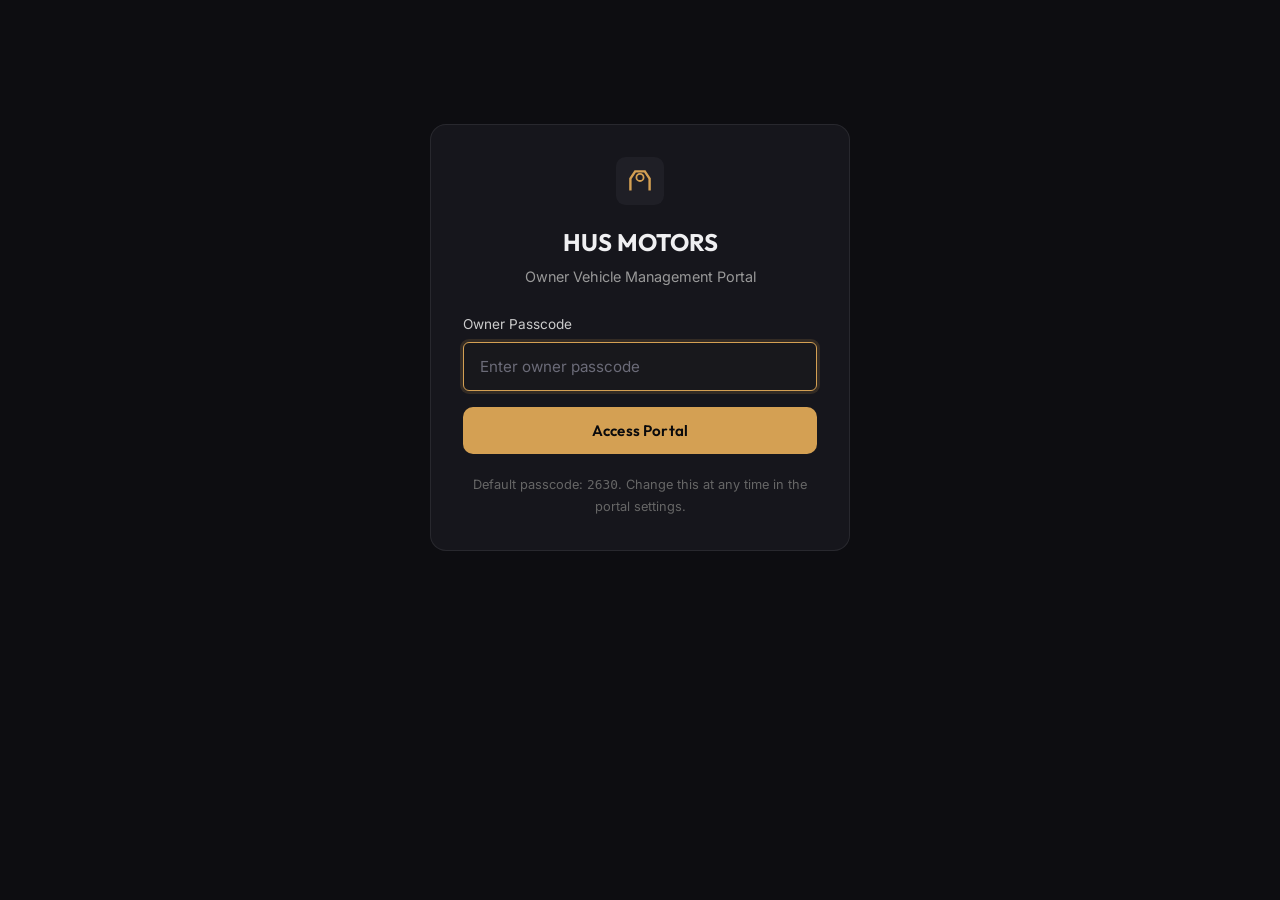
<file: owner.html>
<!DOCTYPE html>
<html lang="en">
<head>
  <meta charset="UTF-8">
  <meta name="viewport" content="width=device-width, initial-scale=1.0">
  <title>HUS MOTORS — Owner Vehicle Manager</title>
  <meta name="robots" content="noindex, nofollow">
  <link rel="preconnect" href="https://fonts.googleapis.com">
  <link rel="preconnect" href="https://fonts.gstatic.com" crossorigin>
  <link href="https://fonts.googleapis.com/css2?family=Inter:wght@400;500;600;700&family=Outfit:wght@600;700;800&display=swap" rel="stylesheet">
  <link rel="stylesheet" href="assets/css/style.css">
  <style>
    body { background-color: #0d0d11; color: #f0f0f2; padding-bottom: 80px; }
    .admin-container { max-width: 1200px; margin: 0 auto; padding: 24px 16px; }
    .admin-header { display: flex; justify-content: space-between; align-items: center; flex-wrap: wrap; gap: 16px; padding-bottom: 24px; border-bottom: 1px solid rgba(255,255,255,0.08); margin-bottom: 28px; }
    .admin-title { font-family: var(--font-heading); font-size: 1.8rem; font-weight: 700; color: #ffffff; }
    .admin-title span { color: var(--color-accent); }
    .admin-stats { display: grid; grid-template-columns: repeat(auto-fit, minmax(200px, 1fr)); gap: 16px; margin-bottom: 28px; }
    .stat-card { background: #16161c; border: 1px solid rgba(255,255,255,0.06); border-radius: 12px; padding: 20px; text-align: center; }
    .stat-val { font-size: 2.2rem; font-weight: 800; font-family: var(--font-heading); color: var(--color-accent); line-height: 1; margin-bottom: 6px; }
    .stat-lbl { font-size: 0.85rem; color: #a0a0aa; text-transform: uppercase; letter-spacing: 0.05em; }
    .admin-toolbar { display: flex; justify-content: space-between; align-items: center; flex-wrap: wrap; gap: 12px; margin-bottom: 24px; background: #16161c; padding: 14px 18px; border-radius: 12px; border: 1px solid rgba(255,255,255,0.06); }
    .admin-table-wrap { background: #16161c; border-radius: 14px; border: 1px solid rgba(255,255,255,0.06); overflow: hidden; }
    .vehicle-row { display: grid; grid-template-columns: 100px 2fr 1fr 1fr 1fr 140px; align-items: center; gap: 16px; padding: 16px 20px; border-bottom: 1px solid rgba(255,255,255,0.05); }
    .vehicle-row:last-child { border-bottom: none; }
    .vehicle-row:hover { background: rgba(255,255,255,0.02); }
    .v-thumb { width: 100px; height: 68px; object-fit: cover; border-radius: 8px; background: #222; }
    .v-title { font-weight: 600; font-size: 1.05rem; color: #fff; margin-bottom: 4px; }
    .v-sub { font-size: 0.82rem; color: #8f8f9d; }
    .v-badge { display: inline-block; padding: 4px 10px; border-radius: 20px; font-size: 0.78rem; font-weight: 600; text-transform: uppercase; }
    .v-badge--available { background: rgba(37, 211, 102, 0.15); color: #25d366; border: 1px solid rgba(37,211,102,0.3); }
    .v-badge--reserved { background: rgba(212, 160, 83, 0.15); color: #d4a053; border: 1px solid rgba(212,160,83,0.3); }
    .v-badge--sold { background: rgba(224, 64, 64, 0.15); color: #e04040; border: 1px solid rgba(224,64,64,0.3); }
    .btn-group { display: flex; gap: 8px; }
    .btn-icon { width: 34px; height: 34px; border-radius: 6px; display: inline-flex; align-items: center; justify-content: center; border: 1px solid rgba(255,255,255,0.1); background: #202028; color: #ccc; cursor: pointer; transition: 0.2s; }
    .btn-icon:hover { color: #fff; border-color: var(--color-accent); }
    .btn-icon--del:hover { border-color: #e04040; color: #e04040; }
    .modal-overlay { position: fixed; inset: 0; background: rgba(0,0,0,0.8); backdrop-filter: blur(4px); display: none; align-items: center; justify-content: center; z-index: 9999; padding: 16px; }
    .modal-overlay.active { display: flex; }
    .modal-box { background: #181820; border: 1px solid rgba(255,255,255,0.1); border-radius: 16px; width: 100%; max-width: 680px; max-height: 90vh; overflow-y: auto; padding: 28px; box-shadow: 0 20px 40px rgba(0,0,0,0.6); }
    .modal-title { font-family: var(--font-heading); font-size: 1.4rem; font-weight: 700; margin-bottom: 20px; color: #fff; }
    .form-grid-2 { display: grid; grid-template-columns: 1fr 1fr; gap: 14px; }
    .guide-box { background: rgba(212,160,83,0.06); border: 1px solid rgba(212,160,83,0.2); border-radius: 12px; padding: 20px; margin-top: 36px; }
    .guide-box h3 { font-family: var(--font-heading); color: var(--color-accent); margin-bottom: 10px; font-size: 1.15rem; }
    .guide-box ol { padding-left: 20px; color: #bbb; font-size: 0.92rem; line-height: 1.6; }
    .auth-card { max-width: 420px; margin: 100px auto; background: #16161c; border: 1px solid rgba(255,255,255,0.08); border-radius: 16px; padding: 32px; text-align: center; }
    @media (max-width: 820px) {
      .vehicle-row { grid-template-columns: 80px 1fr; gap: 12px; padding: 16px; }
      .v-hide-mobile { display: none; }
    }
  </style>
</head>
<body>

  <!-- AUTH SCREEN (Client-side owner authentication) -->
  <div id="auth-screen" class="admin-container">
    <div class="auth-card">
      <div style="margin-bottom: 16px;">
        <svg width="48" height="48" viewBox="0 0 40 40" fill="none" xmlns="http://www.w3.org/2000/svg">
          <rect width="40" height="40" rx="8" fill="#1f1f26"/>
          <path d="M12 28V18L16 12H24L28 18V28" stroke="#d4a053" stroke-width="2"/>
          <circle cx="20" cy="17" r="3" stroke="#d4a053" stroke-width="1.5"/>
        </svg>
      </div>
      <h2 style="font-family: var(--font-heading); font-size: 1.5rem; margin-bottom: 8px;">HUS MOTORS</h2>
      <p style="color: #999; font-size: 0.9rem; margin-bottom: 24px;">Owner Vehicle Management Portal</p>
      <form id="auth-form" onsubmit="handleAuth(event)">
        <div style="margin-bottom: 16px; text-align: left;">
          <label style="font-size: 0.85rem; color: #ccc; display: block; margin-bottom: 6px;">Owner Passcode</label>
          <input type="password" id="auth-pin" class="form__input" placeholder="Enter owner passcode" required autofocus autocomplete="current-password">
          <div id="auth-error" style="color: #e04040; font-size: 0.85rem; margin-top: 6px; display: none;">Incorrect passcode. Try again.</div>
        </div>
        <button type="submit" class="btn btn--primary btn--full" style="width: 100%;">Access Portal</button>
      </form>
      <p style="color: #666; font-size: 0.8rem; margin-top: 20px;">
        Default passcode: <code>2630</code>. Change this at any time in the portal settings.
      </p>
    </div>
  </div>

  <!-- DASHBOARD MAIN -->
  <div id="dashboard-screen" class="admin-container" style="display: none;">
    <div class="admin-header">
      <div>
        <div class="admin-title">HUS <span>MOTORS</span> — Vehicle Inventory</div>
        <div style="color: #888; font-size: 0.9rem;">Manage stock, update pricing, toggle availability &amp; export live code</div>
      </div>
      <div style="display: flex; gap: 10px; align-items: center;">
        <a href="index.html" target="_blank" class="btn btn--outline btn--sm">View Live Site &nearr;</a>
        <button onclick="handleLogout()" class="btn btn--ghost btn--sm">Sign Out</button>
      </div>
    </div>

    <!-- STATS -->
    <div class="admin-stats">
      <div class="stat-card">
        <div class="stat-val" id="stat-total">0</div>
        <div class="stat-lbl">Total Vehicles</div>
      </div>
      <div class="stat-card">
        <div class="stat-val" id="stat-available" style="color: #25d366;">0</div>
        <div class="stat-lbl">Available Now</div>
      </div>
      <div class="stat-card">
        <div class="stat-val" id="stat-reserved" style="color: #d4a053;">0</div>
        <div class="stat-lbl">Reserved / In Transit</div>
      </div>
      <div class="stat-card">
        <div class="stat-val" id="stat-sold" style="color: #888;">0</div>
        <div class="stat-lbl">Marked Sold</div>
      </div>
    </div>

    <!-- TOOLBAR -->
    <div class="admin-toolbar">
      <div style="display: flex; gap: 10px; align-items: center; flex-wrap: wrap;">
        <button onclick="openAddModal()" class="btn btn--primary btn--sm">
          <svg width="16" height="16" viewBox="0 0 24 24" fill="none" stroke="currentColor" stroke-width="2.5"><line x1="12" y1="5" x2="12" y2="19"/><line x1="5" y1="12" x2="19" y2="12"/></svg>
          Add New Vehicle
        </button>
        <button onclick="previewChangesLocally()" class="btn btn--ghost btn--sm" title="Preview changes in your browser without publishing yet">
          Live Browser Preview
        </button>
      </div>
      <div style="display: flex; gap: 10px; align-items: center; flex-wrap: wrap;">
        <button onclick="copyVehiclesCode()" class="btn btn--outline btn--sm" id="btn-copy">
          <svg width="15" height="15" viewBox="0 0 24 24" fill="none" stroke="currentColor" stroke-width="2"><rect x="9" y="9" width="13" height="13" rx="2" ry="2"/><path d="M5 15H4a2 2 0 0 1-2-2V4a2 2 0 0 1 2-2h9a2 2 0 0 1 2 2v1"/></svg>
          Copy vehicles.js Code
        </button>
        <button onclick="downloadVehiclesFile()" class="btn btn--accent btn--sm">
          <svg width="15" height="15" viewBox="0 0 24 24" fill="none" stroke="currentColor" stroke-width="2"><path d="M21 15v4a2 2 0 0 1-2 2H5a2 2 0 0 1-2-2v-4"/><polyline points="7 10 12 15 17 10"/><line x1="12" y1="15" x2="12" y2="3"/></svg>
          Download vehicles.js
        </button>
      </div>
    </div>

    <!-- VEHICLES LIST -->
    <div class="admin-table-wrap" id="vehicle-list-container">
      <!-- Rows rendered via JS -->
    </div>

    <!-- OWNER GUIDE INSTRUCTIONS -->
    <div class="guide-box">
      <h3>⭐ How to Update the Live Website on GitHub in 30 Seconds:</h3>
      <ol>
        <li>Make your vehicle changes above (Add, Edit, change Status to <strong>Sold</strong>, or Delete).</li>
        <li>Click the gold <strong>"Download vehicles.js"</strong> button above (or "Copy vehicles.js Code").</li>
        <li>Open your GitHub repository: <code>github.com/pridetakudzwa74-creator/pridetakudzwa74-creator.github.io</code> (or <code>github.com/tendaiernest630-boop/HUS-MOTORS</code>).</li>
        <li>Navigate to <code>src/data/vehicles.js</code>.</li>
        <li>Click the pencil icon (✏️) to edit, replace the contents with your downloaded/copied file, and click <strong>"Commit changes"</strong>.</li>
        <li>Within 60–90 seconds, your live website automatically updates on GitHub Pages!</li>
      </ol>
      <div style="margin-top: 14px; font-size: 0.85rem; color: #888;">
        <strong>Note on Hosting &amp; CMS:</strong> Because GitHub Pages is free static hosting, passwords cannot be verified on the server. If you prefer a full online login without touching GitHub files, see the CMS setup instructions in <code>OWNER-EDITING-GUIDE.md</code> (Decap CMS / Supabase).
      </div>
    </div>
  </div>

  <!-- VEHICLE EDIT / ADD MODAL -->
  <div id="vehicle-modal" class="modal-overlay">
    <div class="modal-box">
      <div class="modal-title" id="modal-heading">Add New Vehicle</div>
      <form id="vehicle-form" onsubmit="handleSaveVehicle(event)">
        <input type="hidden" id="v-id">
        
        <div class="form-grid-2">
          <div class="form__group">
            <label class="form__label form__label--required">Make &amp; Model Title</label>
            <input type="text" id="v-title" class="form__input" placeholder="e.g. 2021 Toyota Corolla LE" required>
          </div>
          <div class="form__group">
            <label class="form__label form__label--required">Category</label>
            <select id="v-category" class="form__select" required>
              <option value="sedan">Everyday Sedan</option>
              <option value="double-cab">Double-Cab / Pickup</option>
              <option value="suv">Medium SUV / Crossover</option>
              <option value="hatchback">Compact Hatchback</option>
              <option value="wagon">Family Station Wagon</option>
            </select>
          </div>
        </div>

        <div class="form-grid-2">
          <div class="form__group">
            <label class="form__label form__label--required">Price (USD)</label>
            <input type="text" id="v-price" class="form__input" placeholder="e.g. $13,500 or Enquire for Price" required>
          </div>
          <div class="form__group">
            <label class="form__label form__label--required">Year</label>
            <input type="number" id="v-year" class="form__input" placeholder="e.g. 2021" min="1995" max="2030" required>
          </div>
        </div>

        <div class="form-grid-2">
          <div class="form__group">
            <label class="form__label">Mileage</label>
            <input type="text" id="v-mileage" class="form__input" placeholder="e.g. 48,000 km">
          </div>
          <div class="form__group">
            <label class="form__label">Status</label>
            <select id="v-status" class="form__select">
              <option value="available">Available</option>
              <option value="reserved">Reserved / In Transit</option>
              <option value="sold">Sold</option>
            </select>
          </div>
        </div>

        <div class="form-grid-2">
          <div class="form__group">
            <label class="form__label">Transmission</label>
            <select id="v-trans" class="form__select">
              <option value="Automatic">Automatic</option>
              <option value="Manual">Manual</option>
            </select>
          </div>
          <div class="form__group">
            <label class="form__label">Fuel</label>
            <select id="v-fuel" class="form__select">
              <option value="Petrol">Petrol</option>
              <option value="Diesel">Diesel</option>
              <option value="Hybrid">Hybrid</option>
            </select>
          </div>
        </div>

        <div class="form-grid-2">
          <div class="form__group">
            <label class="form__label">Engine Details</label>
            <input type="text" id="v-engine" class="form__input" placeholder="e.g. 1.8L Dual VVT-i">
          </div>
          <div class="form__group">
            <label class="form__label">Exterior Color</label>
            <input type="text" id="v-color" class="form__input" placeholder="e.g. Silver Metallic">
          </div>
        </div>

        <div class="form__group">
          <label class="form__label form__label--required">Image Path or URL</label>
          <input type="text" id="v-image" class="form__input" placeholder="e.g. assets/images/vehicles/corolla.webp" required>
          <span style="font-size: 0.78rem; color: #888;">Place image in <code>assets/images/vehicles/</code> or paste an image link.</span>
        </div>

        <div class="form__group">
          <label class="form__label">Vehicle Description</label>
          <textarea id="v-desc" class="form__textarea" rows="3" placeholder="Condition details, service history, key selling points..."></textarea>
        </div>

        <div class="form__group">
          <label class="form__label">Key Features (comma separated)</label>
          <input type="text" id="v-features" class="form__input" placeholder="e.g. Reverse camera, Aircon, Electric windows, Bluetooth">
        </div>

        <div style="display: flex; justify-content: flex-end; gap: 12px; margin-top: 24px;">
          <button type="button" onclick="closeModal()" class="btn btn--ghost">Cancel</button>
          <button type="submit" class="btn btn--primary">Save Vehicle</button>
        </div>
      </form>
    </div>
  </div>

  <!-- LOAD INITIAL DATA -->
  <script src="src/data/vehicles.js"></script>
  <script>
    const DEFAULT_PIN = "2630";
    let vehicleData = [];

    // Load initial vehicles from vehicles.js or localStorage
    function initData() {
      const stored = localStorage.getItem("hus_motors_vehicles_draft");
      if (stored) {
        try {
          vehicleData = JSON.parse(stored);
        } catch (e) {
          vehicleData = typeof VEHICLES !== "undefined" ? VEHICLES.slice() : [];
        }
      } else {
        vehicleData = typeof VEHICLES !== "undefined" ? VEHICLES.slice() : [];
      }
      renderList();
    }

    // Passcode Auth
    function handleAuth(e) {
      e.preventDefault();
      const entered = document.getElementById("auth-pin").value.trim();
      const savedPin = localStorage.getItem("hus_owner_pin") || DEFAULT_PIN;
      if (entered === savedPin) {
        sessionStorage.setItem("hus_auth_session", "true");
        document.getElementById("auth-screen").style.display = "none";
        document.getElementById("dashboard-screen").style.display = "block";
        initData();
      } else {
        document.getElementById("auth-error").style.display = "block";
      }
    }

    function checkExistingSession() {
      if (sessionStorage.getItem("hus_auth_session") === "true") {
        document.getElementById("auth-screen").style.display = "none";
        document.getElementById("dashboard-screen").style.display = "block";
        initData();
      }
    }

    function handleLogout() {
      sessionStorage.removeItem("hus_auth_session");
      location.reload();
    }

    // Render vehicle rows
    function renderList() {
      const container = document.getElementById("vehicle-list-container");
      if (!vehicleData.length) {
        container.innerHTML = '<div style="padding: 40px; text-align: center; color: #888;">No vehicles in inventory. Click "Add New Vehicle" to add your first vehicle.</div>';
        updateStats();
        return;
      }

      let html = '';
      vehicleData.forEach((v, index) => {
        const badgeClass = v.status === "available" ? "v-badge--available" : (v.status === "reserved" ? "v-badge--reserved" : "v-badge--sold");
        const statusLabel = v.status === "available" ? "Available" : (v.status === "reserved" ? "Reserved" : "Sold");
        const img = v.image || v.imageFallback || 'assets/images/vehicles/corolla.webp';

        html += `
          <div class="vehicle-row">
            <div>
              <img src="${img}" alt="${v.title}" class="v-thumb" onerror="this.src='assets/images/vehicles/corolla.jpg'">
            </div>
            <div>
              <div class="v-title">${v.title}</div>
              <div class="v-sub">${v.categoryLabel || v.category} &bull; ${v.year} &bull; ${v.mileage || 'Clean'}</div>
            </div>
            <div class="v-hide-mobile" style="font-weight: 700; color: #fff;">
              ${v.price || 'Enquire'}
            </div>
            <div class="v-hide-mobile">
              <span class="v-badge ${badgeClass}">${statusLabel}</span>
            </div>
            <div class="v-hide-mobile">
              <select onchange="toggleStatus(${index}, this.value)" style="background: #222; color: #ccc; border: 1px solid #444; border-radius: 6px; padding: 4px 8px; font-size: 0.8rem;">
                <option value="available" ${v.status === "available" ? "selected" : ""}>Available</option>
                <option value="reserved" ${v.status === "reserved" ? "selected" : ""}>Reserved</option>
                <option value="sold" ${v.status === "sold" ? "selected" : ""}>Sold</option>
              </select>
            </div>
            <div style="text-align: right;">
              <div class="btn-group" style="justify-content: flex-end;">
                <button onclick="openEditModal(${index})" class="btn-icon" title="Edit Vehicle">
                  <svg width="15" height="15" viewBox="0 0 24 24" fill="none" stroke="currentColor" stroke-width="2"><path d="M11 4H4a2 2 0 0 0-2 2v14a2 2 0 0 0 2 2h14a2 2 0 0 0 2-2v-7"/><path d="M18.5 2.5a2.121 2.121 0 0 1 3 3L12 15l-4 1 1-4 9.5-9.5z"/></svg>
                </button>
                <button onclick="deleteVehicle(${index})" class="btn-icon btn-icon--del" title="Delete Vehicle">
                  <svg width="15" height="15" viewBox="0 0 24 24" fill="none" stroke="currentColor" stroke-width="2"><polyline points="3 6 5 6 21 6"/><path d="M19 6v14a2 2 0 0 1-2 2H7a2 2 0 0 1-2-2V6m3 0V4a2 2 0 0 1 2-2h4a2 2 0 0 1 2 2v2"/></svg>
                </button>
              </div>
            </div>
          </div>
        `;
      });

      container.innerHTML = html;
      updateStats();
      saveDraft();
    }

    function updateStats() {
      document.getElementById("stat-total").textContent = vehicleData.length;
      document.getElementById("stat-available").textContent = vehicleData.filter(v => v.status === "available").length;
      document.getElementById("stat-reserved").textContent = vehicleData.filter(v => v.status === "reserved").length;
      document.getElementById("stat-sold").textContent = vehicleData.filter(v => v.status === "sold").length;
    }

    function toggleStatus(index, newStatus) {
      vehicleData[index].status = newStatus;
      vehicleData[index].statusLabel = newStatus.charAt(0).toUpperCase() + newStatus.slice(1);
      renderList();
    }

    function deleteVehicle(index) {
      if (confirm(`Are you sure you want to delete ${vehicleData[index].title}?`)) {
        vehicleData.splice(index, 1);
        renderList();
      }
    }

    // Modal Handling
    function openAddModal() {
      document.getElementById("modal-heading").textContent = "Add New Vehicle";
      document.getElementById("v-id").value = "";
      document.getElementById("vehicle-form").reset();
      document.getElementById("vehicle-modal").classList.add("active");
    }

    function openEditModal(index) {
      const v = vehicleData[index];
      document.getElementById("modal-heading").textContent = "Edit Vehicle";
      document.getElementById("v-id").value = index;
      document.getElementById("v-title").value = v.title || "";
      document.getElementById("v-category").value = v.category || "sedan";
      document.getElementById("v-price").value = v.price || "";
      document.getElementById("v-year").value = v.year || "";
      document.getElementById("v-mileage").value = v.mileage || "";
      document.getElementById("v-status").value = v.status || "available";
      document.getElementById("v-trans").value = v.transmission || "Automatic";
      document.getElementById("v-fuel").value = v.fuel || "Petrol";
      document.getElementById("v-engine").value = v.engine || "";
      document.getElementById("v-color").value = v.color || "";
      document.getElementById("v-image").value = v.image || v.imageFallback || "";
      document.getElementById("v-desc").value = v.description || "";
      document.getElementById("v-features").value = Array.isArray(v.features) ? v.features.join(", ") : "";
      document.getElementById("vehicle-modal").classList.add("active");
    }

    function closeModal() {
      document.getElementById("vehicle-modal").classList.remove("active");
    }

    function handleSaveVehicle(e) {
      e.preventDefault();
      const idVal = document.getElementById("v-id").value;
      const categoryMap = {
        "sedan": "Everyday Sedan",
        "double-cab": "Double-Cab Pickup",
        "suv": "Medium SUV",
        "hatchback": "Compact Hatchback",
        "wagon": "Family Station Wagon"
      };

      const cat = document.getElementById("v-category").value;
      const featuresRaw = document.getElementById("v-features").value;
      const features = featuresRaw.split(",").map(f => f.trim()).filter(Boolean);

      const vehicleObj = {
        id: idVal !== "" ? vehicleData[idVal].id : "vehicle-" + Date.now(),
        title: document.getElementById("v-title").value.trim(),
        category: cat,
        categoryLabel: categoryMap[cat] || "Vehicle",
        year: parseInt(document.getElementById("v-year").value) || new Date().getFullYear(),
        price: document.getElementById("v-price").value.trim(),
        status: document.getElementById("v-status").value,
        statusLabel: document.getElementById("v-status").value.charAt(0).toUpperCase() + document.getElementById("v-status").value.slice(1),
        mileage: document.getElementById("v-mileage").value.trim(),
        transmission: document.getElementById("v-trans").value,
        fuel: document.getElementById("v-fuel").value,
        engine: document.getElementById("v-engine").value.trim(),
        color: document.getElementById("v-color").value.trim(),
        image: document.getElementById("v-image").value.trim(),
        imageFallback: document.getElementById("v-image").value.trim().replace('.webp', '.jpg'),
        description: document.getElementById("v-desc").value.trim(),
        features: features
      };

      if (idVal !== "") {
        vehicleData[parseInt(idVal)] = vehicleObj;
      } else {
        vehicleData.unshift(vehicleObj);
      }

      closeModal();
      renderList();
    }

    function saveDraft() {
      localStorage.setItem("hus_motors_vehicles_draft", JSON.stringify(vehicleData));
    }

    // Code Generation & Download
    function generateVehiclesCode() {
      const code = `/**
 * ============================================================
 *  HUS MOTORS — VEHICLE INVENTORY DATA
 *  Updated: ${new Date().toISOString().split('T')[0]}
 * ============================================================
 */

const VEHICLES = ${JSON.stringify(vehicleData, null, 2)};

if (typeof module !== "undefined" && module.exports) {
  module.exports = VEHICLES;
}
`;
      return code;
    }

    function copyVehiclesCode() {
      const code = generateVehiclesCode();
      navigator.clipboard.writeText(code).then(() => {
        const btn = document.getElementById("btn-copy");
        const originalText = btn.innerHTML;
        btn.innerHTML = '<span style="color: #25d366;">✓ Copied to Clipboard!</span>';
        setTimeout(() => { btn.innerHTML = originalText; }, 2500);
      });
    }

    function downloadVehiclesFile() {
      const code = generateVehiclesCode();
      const blob = new Blob([code], { type: "application/javascript" });
      const a = document.createElement("a");
      a.href = URL.createObjectURL(blob);
      a.download = "vehicles.js";
      document.body.appendChild(a);
      a.click();
      document.body.removeChild(a);
    }

    function previewChangesLocally() {
      saveDraft();
      window.open("index.html?preview=true", "_blank");
    }

    // Initialize session check
    checkExistingSession();
  </script>
</body>
</html>
</file>
<file: assets/css/style.css>
/* ============================================================
   HUS MOTORS — DESIGN SYSTEM
   Premium automotive website stylesheet
   ============================================================ */

/* ── Google Fonts ─────────────────────────────────────────── */
@import url('https://fonts.googleapis.com/css2?family=Inter:wght@300;400;500;600;700;800;900&family=Outfit:wght@400;500;600;700;800;900&display=swap');

/* ── CSS Custom Properties (Design Tokens) ───────────────── */
:root {
  /* Brand Palette — inspired by precision tooling and carbon */
  --color-bg-dark:       #0a0a0c;
  --color-bg-dark-2:     #111114;
  --color-bg-dark-3:     #18181c;
  --color-bg-card:       #1c1c21;
  --color-bg-card-hover: #222228;
  --color-bg-light:      #f4f4f6;
  --color-bg-light-2:    #eaeaed;

  /* Text */
  --color-text-primary:   #f0f0f2;
  --color-text-secondary: #a0a0aa;
  --color-text-muted:     #6b6b78;
  --color-text-dark:      #1a1a1f;
  --color-text-dark-2:    #3a3a44;

  /* Accent — warm amber/copper inspired by workshop equipment */
  --color-accent:         #d4a053;
  --color-accent-hover:   #e0b46a;
  --color-accent-muted:   rgba(212, 160, 83, 0.15);
  --color-accent-glow:    rgba(212, 160, 83, 0.3);

  /* WhatsApp green */
  --color-whatsapp:       #25d366;
  --color-whatsapp-hover: #20bd5a;
  --color-whatsapp-dark:  #128c3f;

  /* Utility */
  --color-border:         rgba(255, 255, 255, 0.08);
  --color-border-light:   rgba(0, 0, 0, 0.08);
  --color-overlay:        rgba(10, 10, 12, 0.7);
  --color-danger:         #e04040;
  --color-success:        #34c759;

  /* Typography */
  --font-heading: 'Outfit', system-ui, -apple-system, sans-serif;
  --font-body:    'Inter', system-ui, -apple-system, sans-serif;

  /* Spacing Scale */
  --space-xs:   0.25rem;
  --space-sm:   0.5rem;
  --space-md:   1rem;
  --space-lg:   1.5rem;
  --space-xl:   2rem;
  --space-2xl:  3rem;
  --space-3xl:  4rem;
  --space-4xl:  6rem;
  --space-5xl:  8rem;

  /* Sizing */
  --container-max:  1200px;
  --container-wide: 1400px;
  --header-height:  72px;

  /* Borders & Radius */
  --radius-sm:   6px;
  --radius-md:   10px;
  --radius-lg:   16px;
  --radius-xl:   24px;
  --radius-full: 9999px;

  /* Shadows */
  --shadow-sm:   0 1px 3px rgba(0,0,0,0.3);
  --shadow-md:   0 4px 12px rgba(0,0,0,0.4);
  --shadow-lg:   0 8px 30px rgba(0,0,0,0.5);
  --shadow-glow: 0 0 30px rgba(212, 160, 83, 0.15);

  /* Transitions */
  --ease-out:    cubic-bezier(0.16, 1, 0.3, 1);
  --ease-spring: cubic-bezier(0.34, 1.56, 0.64, 1);
  --transition-fast:   150ms var(--ease-out);
  --transition-normal: 300ms var(--ease-out);
  --transition-slow:   500ms var(--ease-out);
}

/* ── Reset & Base ─────────────────────────────────────────── */
*,
*::before,
*::after {
  margin: 0;
  padding: 0;
  box-sizing: border-box;
}

html {
  scroll-behavior: smooth;
  scroll-padding-top: calc(var(--header-height) + 20px);
  -webkit-text-size-adjust: 100%;
}

@media (prefers-reduced-motion: reduce) {
  html { scroll-behavior: auto; }
  *,
  *::before,
  *::after {
    animation-duration: 0.01ms !important;
    animation-iteration-count: 1 !important;
    transition-duration: 0.01ms !important;
  }
}

body {
  font-family: var(--font-body);
  font-size: 16px;
  line-height: 1.7;
  color: var(--color-text-primary);
  background-color: var(--color-bg-dark);
  -webkit-font-smoothing: antialiased;
  -moz-osx-font-smoothing: grayscale;
  overflow-x: hidden;
}

/* ── Accessible Skip Link ─────────────────────────────────── */
.skip-link {
  position: absolute;
  top: -100px;
  left: 20px;
  background: var(--color-accent);
  color: #0a0a0c;
  font-weight: 700;
  padding: 10px 18px;
  border-radius: var(--radius-sm);
  z-index: 10001;
  text-decoration: none;
  box-shadow: var(--shadow-lg);
  transition: top var(--transition-fast);
}

.skip-link:focus {
  top: 20px;
  outline: 3px solid #ffffff;
  outline-offset: 2px;
}

img {
  max-width: 100%;
  height: auto;
  display: block;
}

a {
  color: var(--color-accent);
  text-decoration: none;
  transition: color var(--transition-fast);
}

a:hover {
  color: var(--color-accent-hover);
}

a:focus-visible,
button:focus-visible,
input:focus-visible,
textarea:focus-visible,
select:focus-visible {
  outline: 2px solid var(--color-accent);
  outline-offset: 3px;
  border-radius: var(--radius-sm);
}

button {
  font-family: inherit;
  cursor: pointer;
  border: none;
  background: none;
}

ul, ol { list-style: none; }

h1, h2, h3, h4, h5, h6 {
  font-family: var(--font-heading);
  font-weight: 700;
  line-height: 1.15;
  color: var(--color-text-primary);
}

/* ── Utility Classes ──────────────────────────────────────── */
.container {
  width: 100%;
  max-width: var(--container-max);
  margin: 0 auto;
  padding: 0 var(--space-lg);
}

.container--wide {
  max-width: var(--container-wide);
}

.sr-only {
  position: absolute;
  width: 1px;
  height: 1px;
  padding: 0;
  margin: -1px;
  overflow: hidden;
  clip: rect(0, 0, 0, 0);
  white-space: nowrap;
  border: 0;
}

/* ── Section Shared ───────────────────────────────────────── */
.section {
  padding: var(--space-4xl) 0;
}

.section--dark {
  background-color: var(--color-bg-dark);
}

.section--darker {
  background-color: var(--color-bg-dark-2);
}

.section--light {
  background-color: var(--color-bg-light);
  color: var(--color-text-dark);
}

.section--light h2,
.section--light h3,
.section--light h4 {
  color: var(--color-text-dark);
}

.section--light p {
  color: var(--color-text-dark-2);
}

.section__label {
  display: inline-flex;
  align-items: center;
  gap: var(--space-sm);
  font-family: var(--font-heading);
  font-size: 0.8rem;
  font-weight: 600;
  letter-spacing: 0.15em;
  text-transform: uppercase;
  color: var(--color-accent);
  margin-bottom: var(--space-md);
}

.section__label::before {
  content: '';
  display: inline-block;
  width: 28px;
  height: 2px;
  background: var(--color-accent);
}

.section__title {
  font-size: clamp(1.8rem, 4vw, 2.8rem);
  font-weight: 800;
  margin-bottom: var(--space-md);
  letter-spacing: -0.02em;
}

.section__subtitle {
  font-size: 1.05rem;
  color: var(--color-text-secondary);
  max-width: 620px;
  line-height: 1.7;
}

.section--light .section__subtitle {
  color: var(--color-text-dark-2);
}

.section__header {
  margin-bottom: var(--space-3xl);
}

.section__header--center {
  text-align: center;
}

.section__header--center .section__subtitle {
  margin: 0 auto;
}

/* ── Buttons ──────────────────────────────────────────────── */
.btn {
  display: inline-flex;
  align-items: center;
  justify-content: center;
  gap: var(--space-sm);
  padding: 14px 28px;
  font-family: var(--font-heading);
  font-size: 0.95rem;
  font-weight: 600;
  letter-spacing: 0.01em;
  border-radius: var(--radius-md);
  transition: all var(--transition-normal);
  white-space: nowrap;
  text-decoration: none;
  position: relative;
  overflow: hidden;
}

.btn svg {
  width: 18px;
  height: 18px;
  flex-shrink: 0;
}

.btn--primary {
  background: var(--color-accent);
  color: var(--color-bg-dark);
}

.btn--primary:hover {
  background: var(--color-accent-hover);
  color: var(--color-bg-dark);
  transform: translateY(-2px);
  box-shadow: var(--shadow-glow);
}

.btn--whatsapp {
  background: var(--color-whatsapp);
  color: #fff;
}

.btn--whatsapp:hover {
  background: var(--color-whatsapp-hover);
  color: #fff;
  transform: translateY(-2px);
  box-shadow: 0 8px 25px rgba(37, 211, 102, 0.3);
}

.btn--outline {
  background: transparent;
  color: var(--color-text-primary);
  border: 1.5px solid var(--color-border);
}

.btn--outline:hover {
  border-color: var(--color-accent);
  color: var(--color-accent);
  transform: translateY(-2px);
}

.btn--ghost {
  background: rgba(255,255,255,0.06);
  color: var(--color-text-primary);
  backdrop-filter: blur(8px);
}

.btn--ghost:hover {
  background: rgba(255,255,255,0.12);
  color: var(--color-accent);
}

.btn--dark {
  background: var(--color-bg-dark);
  color: var(--color-text-primary);
}

.btn--dark:hover {
  background: var(--color-bg-dark-3);
  transform: translateY(-2px);
}

.btn--sm {
  padding: 10px 20px;
  font-size: 0.85rem;
}

.btn--lg {
  padding: 18px 36px;
  font-size: 1.05rem;
}

.btn--full {
  width: 100%;
}

/* ── Header & Navigation ─────────────────────────────────── */
.header {
  position: fixed;
  top: 0;
  left: 0;
  width: 100%;
  height: var(--header-height);
  z-index: 1000;
  transition: all var(--transition-normal);
}

.header::before {
  content: '';
  position: absolute;
  inset: 0;
  background: rgba(10, 10, 12, 0.85);
  backdrop-filter: blur(20px) saturate(1.4);
  -webkit-backdrop-filter: blur(20px) saturate(1.4);
  border-bottom: 1px solid var(--color-border);
  opacity: 0;
  transition: opacity var(--transition-normal);
}

.header--scrolled::before {
  opacity: 1;
}

.header__inner {
  display: flex;
  align-items: center;
  justify-content: space-between;
  height: 100%;
  position: relative;
  z-index: 2;
}

/* Logo / Wordmark */
.logo {
  display: flex;
  align-items: center;
  gap: var(--space-sm);
  text-decoration: none;
  color: var(--color-text-primary);
}

.logo__mark {
  width: 40px;
  height: 40px;
  flex-shrink: 0;
}

.logo__text {
  font-family: var(--font-heading);
  font-size: 1.35rem;
  font-weight: 800;
  letter-spacing: 0.06em;
  text-transform: uppercase;
}

.logo__text span {
  color: var(--color-accent);
}

/* Desktop Nav */
.nav {
  display: none;
  align-items: center;
  gap: var(--space-xl);
}

.nav__link {
  font-family: var(--font-heading);
  font-size: 0.88rem;
  font-weight: 500;
  color: var(--color-text-secondary);
  text-decoration: none;
  letter-spacing: 0.02em;
  transition: color var(--transition-fast);
  position: relative;
}

.nav__link::after {
  content: '';
  position: absolute;
  bottom: -4px;
  left: 0;
  width: 0;
  height: 2px;
  background: var(--color-accent);
  transition: width var(--transition-normal);
}

.nav__link:hover,
.nav__link--active {
  color: var(--color-text-primary);
}

.nav__link:hover::after,
.nav__link--active::after {
  width: 100%;
}

.nav__cta {
  margin-left: var(--space-md);
}

/* Mobile Menu Toggle */
.menu-toggle {
  display: flex;
  flex-direction: column;
  justify-content: center;
  align-items: center;
  width: 44px;
  height: 44px;
  gap: 6px;
  background: none;
  border: none;
  cursor: pointer;
  z-index: 1001;
  padding: 0;
}

.menu-toggle__line {
  display: block;
  width: 24px;
  height: 2px;
  background: var(--color-text-primary);
  transition: all var(--transition-normal);
  border-radius: 2px;
}

.menu-toggle--active .menu-toggle__line:nth-child(1) {
  transform: rotate(45deg) translate(5.5px, 5.5px);
}

.menu-toggle--active .menu-toggle__line:nth-child(2) {
  opacity: 0;
  transform: scaleX(0);
}

.menu-toggle--active .menu-toggle__line:nth-child(3) {
  transform: rotate(-45deg) translate(5.5px, -5.5px);
}

/* Mobile Nav Overlay */
.mobile-nav {
  position: fixed;
  inset: 0;
  background: rgba(10, 10, 12, 0.97);
  backdrop-filter: blur(20px);
  -webkit-backdrop-filter: blur(20px);
  z-index: 999;
  display: flex;
  flex-direction: column;
  justify-content: center;
  align-items: center;
  gap: var(--space-xl);
  opacity: 0;
  visibility: hidden;
  transition: all var(--transition-slow);
}

.mobile-nav--open {
  opacity: 1;
  visibility: visible;
}

.mobile-nav__link {
  font-family: var(--font-heading);
  font-size: 1.6rem;
  font-weight: 700;
  color: var(--color-text-secondary);
  text-decoration: none;
  transition: all var(--transition-normal);
  transform: translateY(20px);
  opacity: 0;
}

.mobile-nav--open .mobile-nav__link {
  transform: translateY(0);
  opacity: 1;
}

.mobile-nav--open .mobile-nav__link:nth-child(1) { transition-delay: 0.05s; }
.mobile-nav--open .mobile-nav__link:nth-child(2) { transition-delay: 0.1s; }
.mobile-nav--open .mobile-nav__link:nth-child(3) { transition-delay: 0.15s; }
.mobile-nav--open .mobile-nav__link:nth-child(4) { transition-delay: 0.2s; }
.mobile-nav--open .mobile-nav__link:nth-child(5) { transition-delay: 0.25s; }

.mobile-nav__link:hover {
  color: var(--color-accent);
}

.mobile-nav__cta {
  margin-top: var(--space-lg);
  transform: translateY(20px);
  opacity: 0;
  transition: all var(--transition-normal);
  transition-delay: 0.3s;
}

.mobile-nav--open .mobile-nav__cta {
  transform: translateY(0);
  opacity: 1;
}

/* ── Hero Section ─────────────────────────────────────────── */
.hero {
  position: relative;
  min-height: 100vh;
  display: flex;
  align-items: center;
  overflow: hidden;
  padding-top: var(--header-height);
}

.hero__bg {
  position: absolute;
  inset: 0;
  z-index: 0;
}

.hero__bg img {
  width: 100%;
  height: 100%;
  object-fit: cover;
  object-position: center 40%;
}

.hero__bg::after {
  content: '';
  position: absolute;
  inset: 0;
  background:
    linear-gradient(135deg,
      rgba(10,10,12,0.92) 0%,
      rgba(10,10,12,0.75) 40%,
      rgba(10,10,12,0.5) 100%
    );
}

.hero__content {
  position: relative;
  z-index: 2;
  max-width: 700px;
  padding: var(--space-4xl) 0;
}

.hero__label {
  display: inline-flex;
  align-items: center;
  gap: var(--space-sm);
  background: var(--color-accent-muted);
  border: 1px solid rgba(212, 160, 83, 0.2);
  padding: 8px 18px;
  border-radius: var(--radius-full);
  font-family: var(--font-heading);
  font-size: 0.78rem;
  font-weight: 600;
  letter-spacing: 0.1em;
  text-transform: uppercase;
  color: var(--color-accent);
  margin-bottom: var(--space-xl);
  animation: fadeInUp 0.8s var(--ease-out) both;
}

.hero__title {
  font-size: clamp(2.2rem, 5.5vw, 3.8rem);
  font-weight: 900;
  line-height: 1.08;
  letter-spacing: -0.03em;
  margin-bottom: var(--space-xl);
  animation: fadeInUp 0.8s var(--ease-out) 0.1s both;
}

.hero__title .highlight {
  background: linear-gradient(135deg, var(--color-accent) 0%, #e8c882 100%);
  -webkit-background-clip: text;
  -webkit-text-fill-color: transparent;
  background-clip: text;
}

.hero__description {
  font-size: 1.1rem;
  color: var(--color-text-secondary);
  line-height: 1.8;
  max-width: 560px;
  margin-bottom: var(--space-2xl);
  animation: fadeInUp 0.8s var(--ease-out) 0.2s both;
}

.hero__actions {
  display: flex;
  flex-wrap: wrap;
  gap: var(--space-md);
  animation: fadeInUp 0.8s var(--ease-out) 0.3s both;
}

.hero__stats {
  display: flex;
  gap: var(--space-3xl);
  margin-top: var(--space-3xl);
  padding-top: var(--space-2xl);
  border-top: 1px solid var(--color-border);
  animation: fadeInUp 0.8s var(--ease-out) 0.4s both;
}

.hero__stat-number {
  font-family: var(--font-heading);
  font-size: 1.5rem;
  font-weight: 800;
  color: var(--color-accent);
}

.hero__stat-label {
  font-size: 0.85rem;
  color: var(--color-text-muted);
  margin-top: var(--space-xs);
}

/* ── Services Section ─────────────────────────────────────── */
.services-grid {
  display: grid;
  grid-template-columns: 1fr;
  gap: var(--space-xl);
}

.service-card {
  position: relative;
  background: var(--color-bg-card);
  border-radius: var(--radius-lg);
  overflow: hidden;
  border: 1px solid var(--color-border);
  transition: all var(--transition-normal);
}

.service-card:hover {
  border-color: rgba(212, 160, 83, 0.2);
  transform: translateY(-4px);
  box-shadow: var(--shadow-lg), var(--shadow-glow);
}

.service-card__image {
  position: relative;
  height: 220px;
  overflow: hidden;
}

.service-card__image img {
  width: 100%;
  height: 100%;
  object-fit: cover;
  transition: transform var(--transition-slow);
}

.service-card:hover .service-card__image img {
  transform: scale(1.05);
}

.service-card__image::after {
  content: '';
  position: absolute;
  bottom: 0;
  left: 0;
  right: 0;
  height: 60%;
  background: linear-gradient(to top, var(--color-bg-card), transparent);
}

.service-card__icon {
  position: absolute;
  top: var(--space-md);
  right: var(--space-md);
  width: 48px;
  height: 48px;
  display: flex;
  align-items: center;
  justify-content: center;
  background: rgba(10, 10, 12, 0.7);
  backdrop-filter: blur(8px);
  border-radius: var(--radius-md);
  border: 1px solid var(--color-border);
  z-index: 2;
}

.service-card__icon svg {
  width: 22px;
  height: 22px;
  stroke: var(--color-accent);
  fill: none;
  stroke-width: 1.5;
}

/* Icon-only card (no photo) */
.service-card--icon-only .service-card__image {
  height: 160px;
  display: flex;
  align-items: center;
  justify-content: center;
  background: linear-gradient(135deg, var(--color-bg-dark-3), var(--color-bg-card));
}

.service-card--icon-only .service-card__icon {
  position: static;
  width: 72px;
  height: 72px;
  border-radius: var(--radius-lg);
  background: var(--color-accent-muted);
  border-color: rgba(212, 160, 83, 0.15);
}

.service-card--icon-only .service-card__icon svg {
  width: 32px;
  height: 32px;
}

.service-card__body {
  padding: var(--space-lg) var(--space-xl) var(--space-xl);
}

.service-card__title {
  font-family: var(--font-heading);
  font-size: 1.2rem;
  font-weight: 700;
  margin-bottom: var(--space-sm);
  color: var(--color-text-primary);
}

.service-card__description {
  font-size: 0.92rem;
  color: var(--color-text-secondary);
  line-height: 1.7;
  margin-bottom: var(--space-lg);
}

.service-card__cta {
  display: inline-flex;
  align-items: center;
  gap: var(--space-sm);
  font-family: var(--font-heading);
  font-size: 0.85rem;
  font-weight: 600;
  color: var(--color-whatsapp);
  text-decoration: none;
  transition: all var(--transition-fast);
}

.service-card__cta:hover {
  color: var(--color-whatsapp-hover);
  gap: 12px;
}

.service-card__cta svg {
  width: 16px;
  height: 16px;
  fill: currentColor;
  transition: transform var(--transition-fast);
}

.service-card__cta:hover svg {
  transform: translateX(2px);
}

/* ── Why Choose Section ───────────────────────────────────── */
.why-grid {
  display: grid;
  grid-template-columns: 1fr;
  gap: var(--space-xl);
}

.why-card {
  padding: var(--space-2xl);
  background: var(--color-bg-card);
  border-radius: var(--radius-lg);
  border: 1px solid var(--color-border);
  transition: all var(--transition-normal);
}

.why-card:hover {
  border-color: rgba(212, 160, 83, 0.15);
  background: var(--color-bg-card-hover);
}

.why-card__icon {
  width: 56px;
  height: 56px;
  display: flex;
  align-items: center;
  justify-content: center;
  background: var(--color-accent-muted);
  border-radius: var(--radius-md);
  margin-bottom: var(--space-lg);
}

.why-card__icon svg {
  width: 26px;
  height: 26px;
  stroke: var(--color-accent);
  fill: none;
  stroke-width: 1.5;
}

.why-card__title {
  font-family: var(--font-heading);
  font-size: 1.1rem;
  font-weight: 700;
  margin-bottom: var(--space-sm);
}

.why-card__description {
  font-size: 0.92rem;
  color: var(--color-text-secondary);
  line-height: 1.7;
}

/* ── About Section ────────────────────────────────────────── */
.about__grid {
  display: grid;
  grid-template-columns: 1fr;
  gap: var(--space-3xl);
  align-items: center;
}

.about__text {
  font-size: 1.05rem;
  color: var(--color-text-secondary);
  line-height: 1.85;
}

.about__image-wrap {
  position: relative;
  border-radius: var(--radius-lg);
  overflow: hidden;
  aspect-ratio: 4/3;
}

.about__image-wrap img {
  width: 100%;
  height: 100%;
  object-fit: cover;
}

.about__image-wrap::after {
  content: '';
  position: absolute;
  inset: 0;
  border: 1px solid var(--color-border);
  border-radius: var(--radius-lg);
  pointer-events: none;
}

.about__badge {
  position: absolute;
  bottom: var(--space-lg);
  left: var(--space-lg);
  background: rgba(10, 10, 12, 0.85);
  backdrop-filter: blur(12px);
  padding: var(--space-md) var(--space-lg);
  border-radius: var(--radius-md);
  border: 1px solid var(--color-border);
}

.about__badge-number {
  font-family: var(--font-heading);
  font-size: 1.3rem;
  font-weight: 800;
  color: var(--color-accent);
}

.about__badge-label {
  font-size: 0.78rem;
  color: var(--color-text-muted);
}

/* ── Contact Section ──────────────────────────────────────── */
.contact__grid {
  display: grid;
  grid-template-columns: 1fr;
  gap: var(--space-3xl);
}

.contact__info {
  display: flex;
  flex-direction: column;
  gap: var(--space-xl);
}

.contact__item {
  display: flex;
  gap: var(--space-md);
  align-items: flex-start;
}

.contact__item-icon {
  width: 48px;
  height: 48px;
  display: flex;
  align-items: center;
  justify-content: center;
  background: var(--color-accent-muted);
  border-radius: var(--radius-md);
  flex-shrink: 0;
}

.contact__item-icon svg {
  width: 22px;
  height: 22px;
  stroke: var(--color-accent);
  fill: none;
  stroke-width: 1.5;
}

.contact__item-label {
  font-size: 0.82rem;
  color: var(--color-text-muted);
  text-transform: uppercase;
  letter-spacing: 0.08em;
  font-weight: 600;
  margin-bottom: 2px;
}

.contact__item-value {
  font-size: 1rem;
  color: var(--color-text-primary);
}

.contact__item-value a {
  color: var(--color-text-primary);
  text-decoration: none;
  transition: color var(--transition-fast);
}

.contact__item-value a:hover {
  color: var(--color-accent);
}

.contact__buttons {
  display: flex;
  flex-direction: column;
  gap: var(--space-md);
  margin-top: var(--space-lg);
}

/* Contact Form */
.form {
  background: var(--color-bg-card);
  border: 1px solid var(--color-border);
  border-radius: var(--radius-lg);
  padding: var(--space-2xl);
}

.form__title {
  font-family: var(--font-heading);
  font-size: 1.3rem;
  font-weight: 700;
  margin-bottom: var(--space-sm);
}

.form__subtitle {
  font-size: 0.88rem;
  color: var(--color-text-muted);
  margin-bottom: var(--space-xl);
  line-height: 1.6;
}

.form__group {
  margin-bottom: var(--space-lg);
}

.form__label {
  display: block;
  font-size: 0.85rem;
  font-weight: 600;
  color: var(--color-text-secondary);
  margin-bottom: var(--space-sm);
  letter-spacing: 0.02em;
}

.form__label--required::after {
  content: ' *';
  color: var(--color-accent);
}

.form__input,
.form__textarea,
.form__select {
  width: 100%;
  padding: 14px 16px;
  font-family: var(--font-body);
  font-size: 0.95rem;
  color: var(--color-text-primary);
  background: var(--color-bg-dark-3);
  border: 1px solid var(--color-border);
  border-radius: var(--radius-md);
  transition: all var(--transition-fast);
  -webkit-appearance: none;
}

.form__input::placeholder,
.form__textarea::placeholder {
  color: var(--color-text-muted);
}

.form__input:focus,
.form__textarea:focus,
.form__select:focus {
  border-color: var(--color-accent);
  box-shadow: 0 0 0 3px var(--color-accent-muted);
  outline: none;
}

.form__input--error,
.form__textarea--error,
.form__select--error {
  border-color: var(--color-danger);
}

.form__error {
  font-size: 0.8rem;
  color: var(--color-danger);
  margin-top: var(--space-xs);
  display: none;
}

.form__error--visible {
  display: block;
}

.form__textarea {
  min-height: 120px;
  resize: vertical;
}

.form__select {
  cursor: pointer;
  background-image: url("data:image/svg+xml,%3Csvg xmlns='http://www.w3.org/2000/svg' width='12' height='12' viewBox='0 0 12 12' fill='none'%3E%3Cpath d='M3 5L6 8L9 5' stroke='%23a0a0aa' stroke-width='1.5' stroke-linecap='round' stroke-linejoin='round'/%3E%3C/svg%3E");
  background-repeat: no-repeat;
  background-position: right 16px center;
  padding-right: 40px;
}

.form__select option {
  background: var(--color-bg-dark-3);
  color: var(--color-text-primary);
}

.form__actions {
  display: flex;
  flex-direction: column;
  gap: var(--space-md);
  margin-top: var(--space-xl);
}

.form__note {
  font-size: 0.8rem;
  color: var(--color-text-muted);
  line-height: 1.6;
  padding: var(--space-md);
  background: rgba(212, 160, 83, 0.06);
  border-radius: var(--radius-sm);
  border-left: 3px solid var(--color-accent);
}

/* ── CTA Banner ───────────────────────────────────────────── */
.cta-banner {
  position: relative;
  padding: var(--space-4xl) 0;
  text-align: center;
  background: linear-gradient(135deg, var(--color-bg-dark-2) 0%, var(--color-bg-dark) 100%);
  overflow: hidden;
}

.cta-banner::before {
  content: '';
  position: absolute;
  top: -200px;
  left: 50%;
  transform: translateX(-50%);
  width: 600px;
  height: 600px;
  background: radial-gradient(circle, var(--color-accent-glow) 0%, transparent 70%);
  pointer-events: none;
  opacity: 0.5;
}

.cta-banner__content {
  position: relative;
  z-index: 2;
  max-width: 640px;
  margin: 0 auto;
}

.cta-banner__title {
  font-size: clamp(1.8rem, 4vw, 2.6rem);
  font-weight: 800;
  margin-bottom: var(--space-lg);
  letter-spacing: -0.02em;
}

.cta-banner__text {
  font-size: 1.05rem;
  color: var(--color-text-secondary);
  line-height: 1.8;
  margin-bottom: var(--space-2xl);
}

/* ── Footer ───────────────────────────────────────────────── */
.footer {
  background: var(--color-bg-dark-2);
  border-top: 1px solid var(--color-border);
  padding: var(--space-3xl) 0 var(--space-xl);
}

.footer__grid {
  display: grid;
  grid-template-columns: 1fr;
  gap: var(--space-2xl);
  margin-bottom: var(--space-2xl);
}

.footer__brand-text {
  font-size: 0.92rem;
  color: var(--color-text-muted);
  line-height: 1.7;
  margin-top: var(--space-md);
  max-width: 320px;
}

.footer__heading {
  font-family: var(--font-heading);
  font-size: 0.85rem;
  font-weight: 700;
  text-transform: uppercase;
  letter-spacing: 0.1em;
  color: var(--color-text-primary);
  margin-bottom: var(--space-lg);
}

.footer__links {
  display: flex;
  flex-direction: column;
  gap: var(--space-sm);
}

.footer__link {
  font-size: 0.9rem;
  color: var(--color-text-muted);
  text-decoration: none;
  transition: color var(--transition-fast);
  padding: 4px 0;
}

.footer__link:hover {
  color: var(--color-accent);
}

.footer__contact-item {
  display: flex;
  align-items: center;
  gap: var(--space-sm);
  font-size: 0.9rem;
  color: var(--color-text-muted);
  margin-bottom: var(--space-sm);
}

.footer__contact-item svg {
  width: 16px;
  height: 16px;
  stroke: var(--color-accent);
  fill: none;
  stroke-width: 1.5;
  flex-shrink: 0;
}

.footer__contact-item a {
  color: var(--color-text-muted);
  text-decoration: none;
  transition: color var(--transition-fast);
}

.footer__contact-item a:hover {
  color: var(--color-accent);
}

.footer__bottom {
  padding-top: var(--space-xl);
  border-top: 1px solid var(--color-border);
  display: flex;
  flex-direction: column;
  gap: var(--space-md);
  align-items: center;
  text-align: center;
}

.footer__copyright {
  font-size: 0.82rem;
  color: var(--color-text-muted);
}

.footer__legal {
  font-size: 0.78rem;
  color: var(--color-text-muted);
  max-width: 500px;
  line-height: 1.5;
}

/* ── Floating WhatsApp Button ─────────────────────────────── */
.floating-whatsapp {
  position: fixed;
  bottom: 24px;
  right: 24px;
  width: 60px;
  height: 60px;
  background: var(--color-whatsapp);
  border-radius: 50%;
  display: flex;
  align-items: center;
  justify-content: center;
  box-shadow: 0 4px 20px rgba(37, 211, 102, 0.4);
  z-index: 998;
  transition: all var(--transition-normal);
  text-decoration: none;
}

.floating-whatsapp:hover {
  transform: scale(1.1);
  box-shadow: 0 6px 28px rgba(37, 211, 102, 0.5);
}

.floating-whatsapp svg {
  width: 30px;
  height: 30px;
  fill: #fff;
}

.floating-whatsapp__tooltip {
  position: absolute;
  right: 72px;
  top: 50%;
  transform: translateY(-50%);
  background: var(--color-bg-dark);
  color: var(--color-text-primary);
  font-size: 0.82rem;
  font-weight: 600;
  padding: 8px 14px;
  border-radius: var(--radius-sm);
  white-space: nowrap;
  opacity: 0;
  pointer-events: none;
  transition: opacity var(--transition-fast);
  border: 1px solid var(--color-border);
}

.floating-whatsapp:hover .floating-whatsapp__tooltip {
  opacity: 1;
}

/* ── Animations ───────────────────────────────────────────── */
@keyframes fadeInUp {
  from {
    opacity: 0;
    transform: translateY(24px);
  }
  to {
    opacity: 1;
    transform: translateY(0);
  }
}

@keyframes fadeIn {
  from { opacity: 0; }
  to   { opacity: 1; }
}

/* Scroll reveal utility */
.reveal {
  opacity: 0;
  transform: translateY(30px);
  transition: all 0.7s var(--ease-out);
}

.reveal--visible {
  opacity: 1;
  transform: translateY(0);
}

/* ── Core Pillar Services ─────────────────────────────────── */
.core-services-grid {
  display: grid;
  grid-template-columns: 1fr;
  gap: var(--space-2xl);
  margin-bottom: var(--space-3xl);
}

.pillar-card {
  background: var(--color-bg-card);
  border-radius: var(--radius-xl);
  border: 1px solid var(--color-border);
  overflow: hidden;
  display: flex;
  flex-direction: column;
  transition: all var(--transition-normal);
  position: relative;
}

.pillar-card:hover {
  border-color: rgba(212, 160, 83, 0.3);
  transform: translateY(-4px);
  box-shadow: var(--shadow-lg), var(--shadow-glow);
}

.pillar-card__media {
  position: relative;
  height: 240px;
  overflow: hidden;
  background: #111;
}

.pillar-card__media img {
  width: 100%;
  height: 100%;
  object-fit: cover;
  transition: transform var(--transition-slow);
}

.pillar-card:hover .pillar-card__media img {
  transform: scale(1.05);
}

.pillar-card__media::after {
  content: '';
  position: absolute;
  inset: 0;
  background: linear-gradient(to top, rgba(28,28,33,0.95) 0%, rgba(28,28,33,0.2) 60%, transparent 100%);
}

.pillar-card__badge {
  position: absolute;
  top: var(--space-md);
  left: var(--space-md);
  background: rgba(10, 10, 12, 0.85);
  backdrop-filter: blur(8px);
  border: 1px solid rgba(212, 160, 83, 0.3);
  color: var(--color-accent);
  padding: 6px 14px;
  border-radius: var(--radius-full);
  font-family: var(--font-heading);
  font-size: 0.78rem;
  font-weight: 700;
  letter-spacing: 0.08em;
  text-transform: uppercase;
  z-index: 2;
}

.pillar-card__body {
  padding: var(--space-xl);
  display: flex;
  flex-direction: column;
  flex-grow: 1;
}

.pillar-card__title {
  font-family: var(--font-heading);
  font-size: 1.4rem;
  font-weight: 700;
  color: #fff;
  margin-bottom: 4px;
}

.pillar-card__subtitle {
  font-size: 0.88rem;
  color: var(--color-accent);
  margin-bottom: var(--space-md);
  font-weight: 500;
}

.pillar-card__desc {
  font-size: 0.95rem;
  color: var(--color-text-secondary);
  line-height: 1.7;
  margin-bottom: var(--space-lg);
}

.pillar-card__list {
  list-style: none;
  padding: 0;
  margin: 0 0 var(--space-xl) 0;
  display: flex;
  flex-direction: column;
  gap: 8px;
}

.pillar-card__list li {
  display: flex;
  align-items: flex-start;
  gap: 10px;
  font-size: 0.88rem;
  color: var(--color-text-secondary);
}

.pillar-card__list li svg {
  width: 16px;
  height: 16px;
  stroke: var(--color-accent);
  flex-shrink: 0;
  margin-top: 3px;
}

.pillar-card__actions {
  margin-top: auto;
  display: flex;
  flex-wrap: wrap;
  gap: var(--space-sm);
}

/* Secondary Workshop Services */
.workshop-grid {
  display: grid;
  grid-template-columns: 1fr;
  gap: var(--space-lg);
  margin-top: var(--space-2xl);
}

.workshop-card {
  background: var(--color-bg-dark-3);
  border: 1px solid var(--color-border);
  border-radius: var(--radius-lg);
  padding: var(--space-lg);
  display: flex;
  gap: var(--space-md);
  align-items: flex-start;
  transition: all var(--transition-fast);
}

.workshop-card:hover {
  border-color: rgba(212,160,83,0.3);
  transform: translateY(-2px);
}

.workshop-card__icon {
  width: 44px;
  height: 44px;
  border-radius: var(--radius-md);
  background: var(--color-accent-muted);
  display: flex;
  align-items: center;
  justify-content: center;
  flex-shrink: 0;
}

.workshop-card__icon svg {
  width: 20px;
  height: 20px;
  stroke: var(--color-accent);
  fill: none;
  stroke-width: 1.5;
}

.workshop-card__title {
  font-family: var(--font-heading);
  font-size: 1.05rem;
  font-weight: 700;
  color: #fff;
  margin-bottom: 4px;
}

.workshop-card__desc {
  font-size: 0.86rem;
  color: var(--color-text-secondary);
  line-height: 1.6;
}

/* ── Vehicle Inventory Showcase ───────────────────────────── */
.vehicles-filter {
  display: flex;
  flex-wrap: wrap;
  gap: 8px;
  justify-content: center;
  margin-bottom: var(--space-2xl);
}

.filter-btn {
  background: var(--color-bg-card);
  border: 1px solid var(--color-border);
  color: var(--color-text-secondary);
  font-family: var(--font-heading);
  font-size: 0.88rem;
  font-weight: 600;
  padding: 8px 18px;
  border-radius: var(--radius-full);
  cursor: pointer;
  transition: all var(--transition-fast);
}

.filter-btn:hover {
  color: #fff;
  border-color: rgba(212,160,83,0.3);
}

.filter-btn--active {
  background: var(--color-accent);
  color: var(--color-bg-dark);
  border-color: var(--color-accent);
}

.filter-btn--active:hover {
  background: var(--color-accent-hover);
  color: var(--color-bg-dark);
}

.vehicles-grid {
  display: grid;
  grid-template-columns: 1fr;
  gap: var(--space-xl);
  margin-bottom: var(--space-3xl);
}

.v-card {
  background: var(--color-bg-card);
  border-radius: var(--radius-lg);
  border: 1px solid var(--color-border);
  overflow: hidden;
  display: flex;
  flex-direction: column;
  transition: all var(--transition-normal);
}

.v-card:hover {
  border-color: rgba(212,160,83,0.3);
  transform: translateY(-4px);
  box-shadow: var(--shadow-lg), var(--shadow-glow);
}

.v-card__media {
  position: relative;
  aspect-ratio: 16/10;
  background: #111;
  overflow: hidden;
}

.v-card__media img {
  width: 100%;
  height: 100%;
  object-fit: cover;
  transition: transform var(--transition-slow);
}

.v-card:hover .v-card__media img {
  transform: scale(1.05);
}

.v-card__badge {
  position: absolute;
  top: 12px;
  left: 12px;
  padding: 4px 12px;
  border-radius: var(--radius-full);
  font-size: 0.75rem;
  font-weight: 700;
  letter-spacing: 0.05em;
  text-transform: uppercase;
  z-index: 2;
}

.v-card__badge--available {
  background: rgba(37, 211, 102, 0.9);
  color: #052e14;
}

.v-card__badge--reserved {
  background: rgba(212, 160, 83, 0.9);
  color: #2b1704;
}

.v-card__badge--sold {
  background: rgba(224, 64, 64, 0.9);
  color: #fff;
}

.v-card__body {
  padding: var(--space-lg);
  display: flex;
  flex-direction: column;
  flex-grow: 1;
}

.v-card__category {
  font-size: 0.78rem;
  font-weight: 600;
  text-transform: uppercase;
  letter-spacing: 0.08em;
  color: var(--color-accent);
  margin-bottom: 4px;
}

.v-card__title {
  font-family: var(--font-heading);
  font-size: 1.25rem;
  font-weight: 700;
  color: #fff;
  margin-bottom: 8px;
}

.v-card__specs {
  display: flex;
  flex-wrap: wrap;
  gap: 6px;
  margin-bottom: var(--space-md);
}

.v-spec-chip {
  background: rgba(255,255,255,0.05);
  border: 1px solid rgba(255,255,255,0.06);
  padding: 3px 8px;
  border-radius: 4px;
  font-size: 0.76rem;
  color: var(--color-text-secondary);
}

.v-card__desc {
  font-size: 0.88rem;
  color: var(--color-text-secondary);
  line-height: 1.6;
  margin-bottom: var(--space-lg);
  display: -webkit-box;
  -webkit-line-clamp: 2;
  -webkit-box-orient: vertical;
  overflow: hidden;
}

.v-card__footer {
  margin-top: auto;
  padding-top: var(--space-md);
  border-top: 1px solid rgba(255,255,255,0.06);
  display: flex;
  align-items: center;
  justify-content: space-between;
  gap: var(--space-md);
}

.v-card__price {
  font-family: var(--font-heading);
  font-size: 1.25rem;
  font-weight: 800;
  color: #fff;
}

.v-card__price span {
  font-size: 0.78rem;
  font-weight: 500;
  color: var(--color-text-muted);
}

/* Sourcing Banner */
.sourcing-banner {
  background: linear-gradient(135deg, var(--color-bg-card) 0%, #15151b 100%);
  border: 1px solid rgba(212,160,83,0.25);
  border-radius: var(--radius-xl);
  padding: var(--space-2xl);
  display: flex;
  flex-direction: column;
  gap: var(--space-lg);
  align-items: center;
  text-align: center;
}

.sourcing-banner h3 {
  font-family: var(--font-heading);
  font-size: 1.5rem;
  font-weight: 800;
  color: #fff;
  margin-bottom: 8px;
}

.sourcing-banner p {
  color: var(--color-text-secondary);
  max-width: 600px;
  font-size: 0.95rem;
  line-height: 1.7;
}

/* Vehicle Details Modal */
.v-modal-overlay {
  position: fixed;
  inset: 0;
  background: rgba(0,0,0,0.85);
  backdrop-filter: blur(8px);
  -webkit-backdrop-filter: blur(8px);
  display: none;
  align-items: center;
  justify-content: center;
  z-index: 10000;
  padding: 16px;
}

.v-modal-overlay.active {
  display: flex;
}

.v-modal-box {
  background: #16161c;
  border: 1px solid rgba(255,255,255,0.1);
  border-radius: var(--radius-xl);
  width: 100%;
  max-width: 720px;
  max-height: 90vh;
  overflow-y: auto;
  position: relative;
  box-shadow: 0 25px 60px rgba(0,0,0,0.7);
}

.v-modal-close {
  position: absolute;
  top: 14px;
  right: 14px;
  width: 36px;
  height: 36px;
  border-radius: 50%;
  background: rgba(0,0,0,0.6);
  border: 1px solid rgba(255,255,255,0.1);
  color: #fff;
  display: flex;
  align-items: center;
  justify-content: center;
  cursor: pointer;
  z-index: 10;
  transition: all var(--transition-fast);
}

.v-modal-close:hover {
  background: var(--color-accent);
  color: var(--color-bg-dark);
}

.v-modal-img {
  width: 100%;
  aspect-ratio: 16/10;
  object-fit: cover;
}

.v-modal-content {
  padding: var(--space-xl);
}

.v-modal-grid {
  display: grid;
  grid-template-columns: repeat(2, 1fr);
  gap: 12px;
  margin: var(--space-lg) 0;
  background: var(--color-bg-dark-3);
  padding: 16px;
  border-radius: var(--radius-md);
  border: 1px solid var(--color-border);
}

.v-modal-stat-label {
  font-size: 0.78rem;
  color: var(--color-text-muted);
  text-transform: uppercase;
  letter-spacing: 0.05em;
}

.v-modal-stat-value {
  font-size: 0.95rem;
  font-weight: 600;
  color: #fff;
}

/* ── Responsive Breakpoints ───────────────────────────────── */

/* Tablet (≥640px) */
@media (min-width: 640px) {
  .core-services-grid {
    grid-template-columns: repeat(2, 1fr);
  }

  .workshop-grid {
    grid-template-columns: repeat(2, 1fr);
  }

  .vehicles-grid {
    grid-template-columns: repeat(2, 1fr);
  }

  .sourcing-banner {
    flex-direction: row;
    justify-content: space-between;
    text-align: left;
  }

  .services-grid {
    grid-template-columns: repeat(2, 1fr);
  }

  .why-grid {
    grid-template-columns: repeat(2, 1fr);
  }

  .contact__buttons {
    flex-direction: row;
  }

  .form__actions {
    flex-direction: row;
  }

  .footer__grid {
    grid-template-columns: repeat(2, 1fr);
  }

  .footer__bottom {
    flex-direction: row;
    justify-content: space-between;
  }

  .hero__stats {
    gap: var(--space-3xl);
  }
}

/* Desktop (≥1024px) */
@media (min-width: 1024px) {
  .nav {
    display: flex;
  }

  .menu-toggle {
    display: none;
  }

  .vehicles-grid {
    grid-template-columns: repeat(3, 1fr);
  }

  .workshop-grid {
    grid-template-columns: repeat(4, 1fr);
  }

  .services-grid {
    grid-template-columns: repeat(3, 1fr);
  }

  .why-grid {
    grid-template-columns: repeat(4, 1fr);
  }

  .about__grid {
    grid-template-columns: 1fr 1fr;
  }

  .contact__grid {
    grid-template-columns: 1fr 1fr;
  }

  .footer__grid {
    grid-template-columns: 2fr 1fr 1fr;
  }

  .hero__content {
    padding: var(--space-5xl) 0;
  }
}

/* Large desktop (≥1280px) */
@media (min-width: 1280px) {
  .services-grid {
    gap: var(--space-2xl);
  }

  .container {
    padding: 0 var(--space-2xl);
  }
}

/* ── Print Styles ─────────────────────────────────────────── */
@media print {
  .header,
  .floating-whatsapp,
  .mobile-nav,
  .menu-toggle,
  .btn--whatsapp {
    display: none !important;
  }

  body {
    background: #fff;
    color: #000;
  }

  .section {
    padding: 1rem 0;
  }
}
</file>
